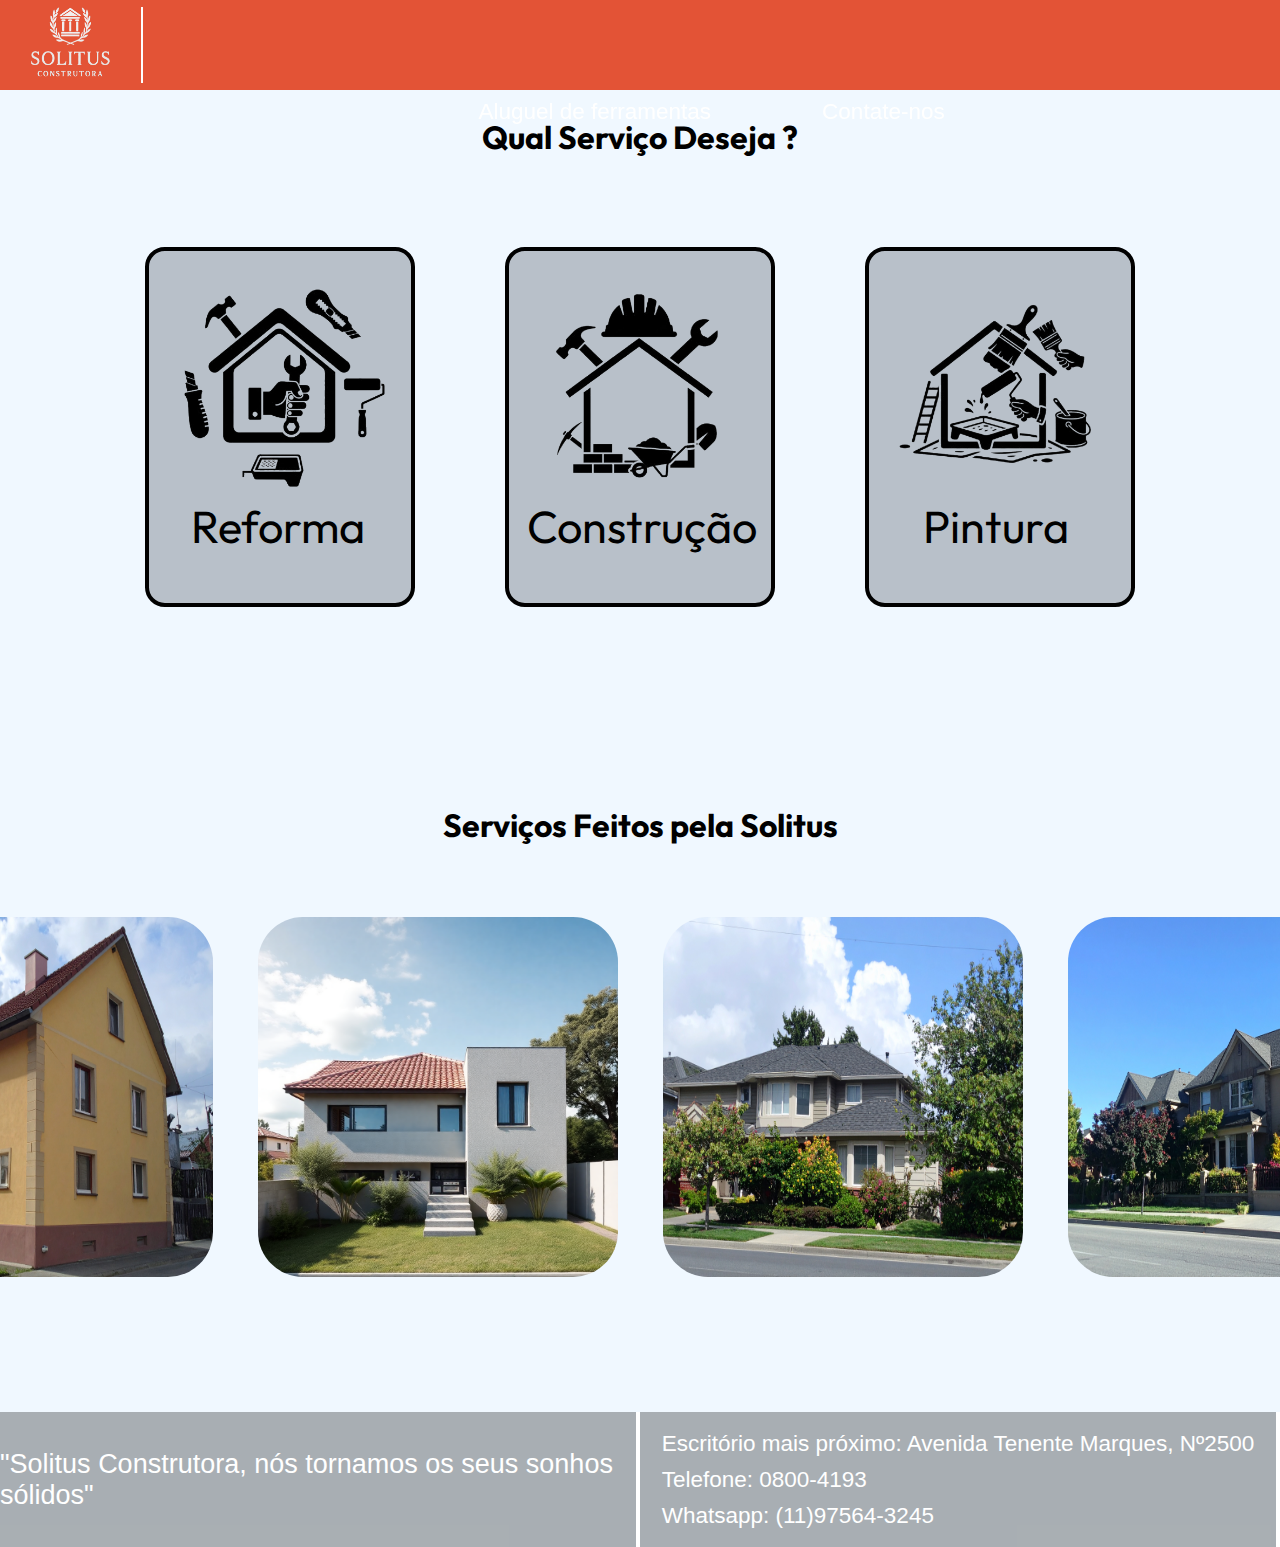
<file: Site Barto IW def/Páginas/index.html>
<!--Louvado seja o nosso Deus, que nas nossas fraquezas e falta de sabedoria nos ajudou...-->
<!DOCTYPE html>
<html lang="pt-br">
<head>
    <meta charset="UTF-8">
    <meta name="viewport" content="width=device-width, initial-scale=1.0">
    <link rel="stylesheet" href="style.css">
    <link rel="preconnect" href="https://fonts.googleapis.com">
<link rel="preconnect" href="https://fonts.gstatic.com" crossorigin>
<link href="https://fonts.googleapis.com/css2?family=Outfit:wght@100..900&display=swap" rel="stylesheet">
    <title>Serviços</title>
</head>
<body>
 <nav class="TB">
        <img class="Fimg" src="../Imagens de IW/logo-removebg-preview.png">
        <hr class="Divisória">
        <ul>
            <li class="indvinfo4"><a href="Protótipo.html">Sobre nós</a></li>
            <li class="indvinfo1"><a href="Protótipo.html">Nossas Obras</a></li>
            <li class="indvinfo3"><a href="Protótipo.html">Pintura</a></li>
            <li class="indvinfo2"><a href="Protótipo.html">Reforma</a></li>
            <!--<li class="indvinfo4"><a href="#">Reforma</a></li>-->
            <li class="indvinfo4"><a href="./alugar.html">Aluguel de ferramentas</a></li>
            <li class="indvinfo4"><a href="https://api.whatsapp.com/send/?phone=5511911027462&text&type=phone_number&app_absent=0">Contate-nos</a></li>
        </ul>
    </nav>
    </div>
     <p class="NS">
            <b>Qual Serviço Deseja ?</b>
     </p>
    <div class="servicos">
    <div class="reforma">
        <a href="https://api.whatsapp.com/send/?phone=5511911027462&text&type=phone_number&app_absent=0">
<img src="../Imagens de IW/reforma.png" >
<span>Reforma</span>
         </a>
</div>   
<div class="construcao">
    <a href="https://api.whatsapp.com/send/?phone=5511911027462&text&type=phone_number&app_absent=0">
<img src="../Imagens de IW/construçao.png" >
<span>Construção</span>
     </a>
</div>   
<div class="pintura">
    <a href="https://api.whatsapp.com/send/?phone=5511911027462&text&type=phone_number&app_absent=0">
<img src="../Imagens de IW/pintura.png" >
<span>Pintura</span>
     </a>
</div>  
</div>  
<p class="SF"><b>Serviços Feitos pela Solitus</b></p>
<div class="servicosprestados">
 <img src="../Imagens de IW/casa.jpg" class="casapintada">
 <img src="../Imagens de IW/casa reformada.png" class="casareformada">
 <img src="../Imagens de IW/casaconstruida.jpg.jpg" class="casaconstruida">
 <img src="../Imagens de IW/casa.jpg.jpg" class="outracasa">
</div>
    <div class="Rodapé">

        <div class="RodEsq">
            <p>"Solitus Construtora, nós tornamos os seus sonhos sólidos"</p>

        </div>

        <div class="RodDir">

        <ul>
             <li><span>Escritório mais próximo: Avenida Tenente Marques, Nº2500</span></li>
             <li><span>Telefone: 0800-4193</span></li>
             <li><span>Whatsapp: (11)97564-3245</span></li>
        </ul>

        </div>
</div>
</body>
</html>
</file>
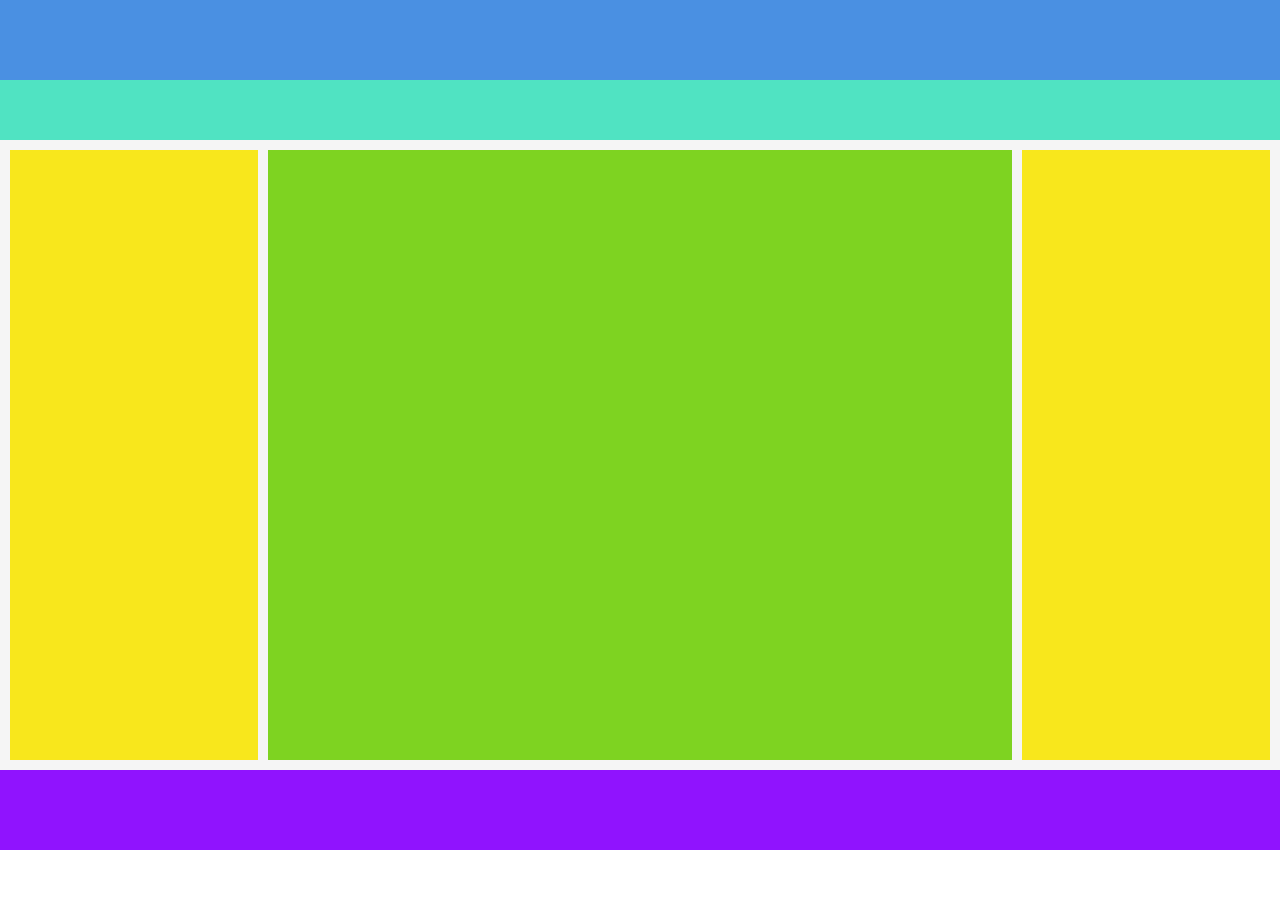
<file: Site Barto IW def/estruturagpt.html>
<!DOCTYPE html>
<html lang="pt-br">
<head>
  <meta charset="UTF-8">
  <meta name="viewport" content="width=device-width, initial-scale=1.0">
  <title>Site Esqueleto</title>
  <style>
    * {
      box-sizing: border-box;
      margin: 0;
      padding: 0;
    }

    body {
      font-family: Arial, sans-serif;
    }

    header {
      background-color: #4a90e2;
      height: 80px;
    }

    nav {
      background-color: #50e3c2;
      height: 60px;
    }

    main {
      display: grid;
      grid-template-columns: 1fr 3fr 1fr; /* lateral - conteúdo - lateral */
      gap: 10px;
      min-height: 70vh;
      padding: 10px;
      background-color: #f5f5f5;
    }

    aside {
      background-color: #f8e71c;
    }

    section {
      background-color: #7ed321;
    }

    footer {
      background-color: #9013fe;
      height: 80px;
    }

    /* Não é responsivo ainda, mas preparado para isso futuramente */
  </style>
</head>
<body>
  <header></header>
  <nav></nav>
  <main>
    <aside></aside>
    <section></section>
    <aside></aside>
  </main>
  <footer></footer>
</body>
</html>
</file>
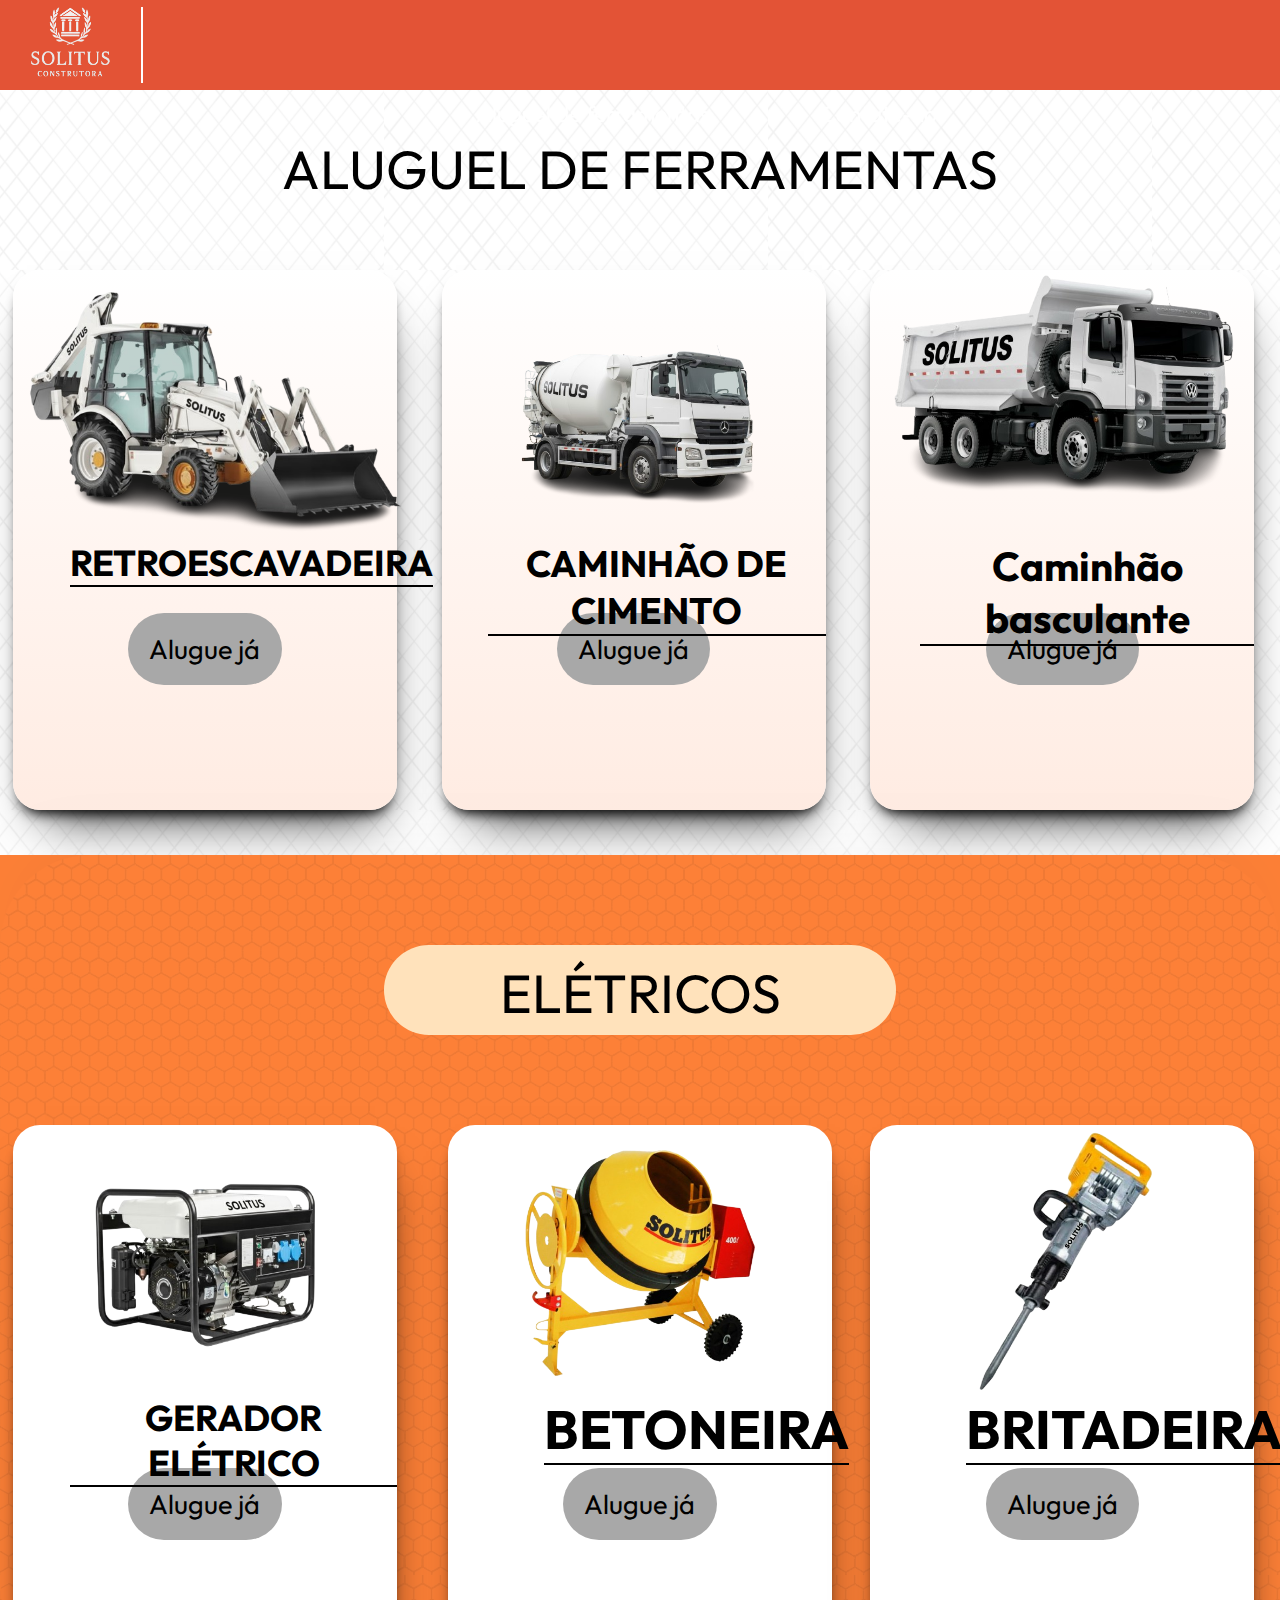
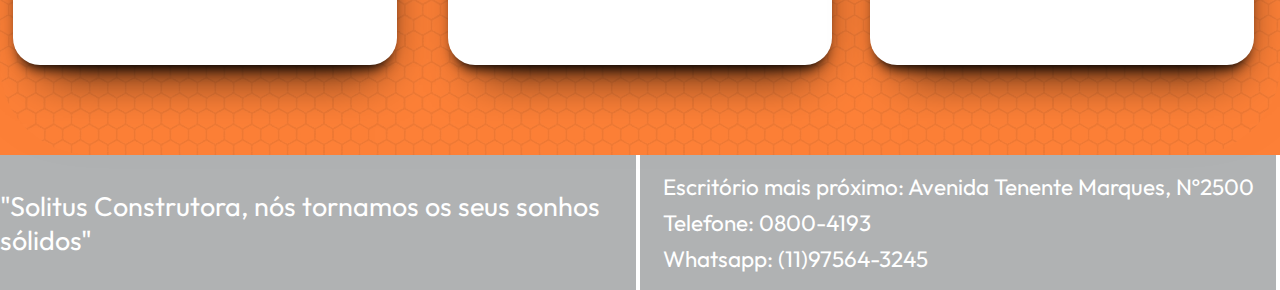
<file: Site Barto IW def/Páginas/alugar.html>
<!DOCTYPE html>
<html lang="pt-br">
<head>
    <meta charset="UTF-8">
    <meta name="viewport" content="width=device-width, initial-scale=1.0">
    <link rel="stylesheet" href="aluguel.css">
    <title>Aluguel de materiais</title>
    <link rel="preconnect" href="https://fonts.googleapis.com">
<link rel="preconnect" href="https://fonts.gstatic.com" crossorigin>
<link href="https://fonts.googleapis.com/css2?family=Outfit:wght@100..900&display=swap" rel="stylesheet">
</head>
<body>
    <nav class="TB">
        <img class="Fimg" src="../ImagensdeIW/logo-removebg-preview.png">
        <hr class="Divisória">
        <ul>
        <li class="indvinfo4"><a href="Protótipo.html">Sobre nós</a></li>
            <li class="indvinfo1"><a href="Protótipo.html">Nossas Obras</a></li>
            <li class="indvinfo3"><a href="Protótipo.html">Pintura</a></li>
            <li class="indvinfo2"><a href="Protótipo.html">Reforma</a></li>
            <!--<li class="indvinfo4"><a href="#">Reforma</a></li>-->
            <li class="indvinfo4"><a href="./alugar.html">Aluguel de ferramentas</a></li>
            <li class="indvinfo4"><a href="https://api.whatsapp.com/send/?phone=5511911027462&text&type=phone_number&app_absent=0">Contate-nos</a></li>    
        </ul>
    </nav>
    <div class="pag1">
        <div class="fundo"></div>
        <p>ALUGUEL DE FERRAMENTAS</p>
        
        <div class="prod">
            <img src="../ImagensdeIW/retro.png" alt="">
            <b><p>RETROESCAVADEIRA</p></b>
            <div class="btn">
            <a href="https://api.whatsapp.com/send/?phone=5511911027462&text&type=phone_number&app_absent=0">Alugue já</a>
        </div>

        </div>

        <div class="prod2">
            <img src="../ImagensdeIW/CaminhaoCimento.png" alt="">
            <b><p>CAMINHÃO DE CIMENTO</p></b>
                <div class="btn">
            <a href="https://api.whatsapp.com/send/?phone=5511911027462&text&type=phone_number&app_absent=0">Alugue já</a>
        </div>
        </div>
        <div class="prod3">
            <img src="../ImagensdeIW/CaminhaoCacanba.png" alt="">
            <b><p style="font-size:4.5vh; margin-left:-12%;">Caminhão basculante</p></b>
           <div class="btn">
            <a href="https://api.whatsapp.com/send/?phone=5511911027462&text&type=phone_number&app_absent=0">Alugue já</a>
        </div>
            </div>
        </div>
    </div>

    <div class="pag2">
        <div class="fundo2"></div>
        <div class="textbg"><p>ELÉTRICOS</p></div>
        
        <div class="prod4">
            <img src="../ImagensdeIW/gerador.png" alt="">
            <b><p>GERADOR ELÉTRICO</p></b>
                            <div class="btn">
            <a href="https://api.whatsapp.com/send/?phone=5511911027462&text&type=phone_number&app_absent=0">Alugue já</a>
        </div>
        </div>
        <div class="prod5">
            <img src="../ImagensdeIW/Betoneira.png" alt="">
            <b><p>BETONEIRA</p></b>
                            <div class="btn">
            <a href="https://api.whatsapp.com/send/?phone=5511911027462&text&type=phone_number&app_absent=0">Alugue já</a>
        </div>
        </div>
        <div class="prod6">
            <img src="../ImagensdeIW/britadeira.png" alt="">
            <b><p>BRITADEIRA</p></b>
                            <div class="btn">
            <a href="https://api.whatsapp.com/send/?phone=5511911027462&text&type=phone_number&app_absent=0">Alugue já</a>
        </div>
        </div>
    </div>

    <div class="Rodapé">

        <div class="RodEsq">
            <p>"Solitus Construtora, nós tornamos os seus sonhos sólidos"</p>

        </div>

        <div class="RodDir">

        <ul>
             <li><span>Escritório mais próximo: Avenida Tenente Marques, Nº2500</span></li>
             <li><span>Telefone: 0800-4193</span></li>
             <li><span>Whatsapp: (11)97564-3245</span></li>
        </ul>

        </div>

    </div>    

</body>
</html>
</file>
<file: Site Barto IW def/Páginas/style.css>
/*Glória a Deus que me ajudou a fazer esse site mesmo fraco.*/
 /*Obs: place-items: center;  Centraliza vertical e horizontal */
*{
    margin: 0;
    padding: 0;
    box-sizing: border-box;
}

a{
    text-decoration:none;
    color:black;
}

body{
        font-family: "Outfit", sans-serif;
        font-optical-sizing: auto;
        font-weight: weight;
        font-style: normal;
        background-color: aliceblue;
        position:relative;
        top:10vh;
}

.TB{
    width:100%;
    height:10vh;
    background-color:#E35336;
    display:flex;
    align-items:center;
    justify-content:space-between;
    position:fixed;
    z-index:999;
    top:0;
    left:0;
}


.Fimg{
    display:flex;
    width:9%;
    height:14vh;
    margin: 0 1%;
}
.Divisória{
    height:8.5vh;
    width:0.3vh;
    background-color:white;
    border-style: none;
} 
nav ul{
    width:100%;
    text-align:center;
}

nav ul li{
    display:inline-block;
    list-style:none;
    margin:6vh 6vh;
    font-size:2.5vh;
    font-family:"Roboto", sans-serif;
   
}

nav ul li a{
    text-decoration:none;
    color:white;
    transition:0.35s;
    cursor:pointer;
}

nav ul li a:hover{
    margin:3vh;
    font-size:2.8vh;
    color:rgb(175, 175, 175);
}

nav ul li a:active{
    color:rgb(141, 141, 141);
}

.servicos{
    display: flex;
    justify-content: center;
    position: relative;
   gap: 10vh;
}

.NS{
font-size: xx-large;
margin-top: 3vh;
text-align: center;

}

.reforma img{
    width: 30vh;
    height: 30vh;
    position: relative;
    right: 0.8vh;
}

.reforma{
    border: solid 0.5vh;
    height: 40vh;
    width: 30vh;
    border-radius: 2.2vh;
    position: relative;
    top: 10vh;
    background-color: #39404b4d;
}

.reforma span{
    font-size: 5vh;
    position: relative;
    left: 4.7vh;
    bottom: 3vh;
}

.construcao img{
    width: 30vh;
    height: 30vh;
    position: relative;
    right: 0.8vh;
}

.construcao{
    border: solid 0.5vh;
    height: 40vh;
    width: 30vh;
    border-radius: 2.2vh;
    position: relative;
    top: 10vh;
    background-color: #39404b4d;
   
}

.construcao span{
    font-size: 5vh;
    position: relative;
    left:2vh;
    bottom: 3vh;
}


.pintura img{
    width: 30vh;
    height: 30vh;
    position: relative;
    right: 0.8vh;
}

.pintura{
    border: solid 0.5vh;
    height: 40vh;
    width: 30vh;
    border-radius: 2.2vh;
    position: relative;
    top: 10vh;
    background-color: #39404b4d;
   
}

.pintura span{
    font-size: 5vh;
    position: relative;
    left:6vh;
    bottom: 3vh;
}

.SF{ 
    font-size: xx-large;
     text-align: center;
     position: relative;
     top: 32vh;
     z-index: 1;
}

.servicosprestados{
    height: 70vh;
    width: 90%;
    position: relative;
   justify-content: center;
    margin: auto;
    top: 20vh;
    border-radius: 5vh;
    display: flex;
    gap: 5vh;
}

.casareformada{
    width: 40vh;
    height: 40vh;
    position: relative;
    top: 20vh;
    border-radius: 5vh;
    display: block;
}

.casapintada{
    width: 40vh;
    height: 40vh;
    position: relative;
    top: 20vh;
    border-radius: 5vh;
    display: block;
}

.casaconstruida{
    width: 40vh;
    height: 40vh;
    position: relative;
    top: 20vh;
    border-radius: 5vh;
    display: block;
}

.outracasa{
    width: 40vh;
    height: 40vh;
    position: relative;
    top: 20vh;
    border-radius: 5vh;
    display: block;
}

.Rodapé{
    width:100%;
    height:15vh;
    background-color: #6064657e;
    display:flex;
    align-items:center;
    position:relative;
    top:25vh;
}

.RodEsq{
    width:50%;
    height:15vh;
    background-color:transparent;
    display:flex;
    align-items:center;
    justify-content:center;
    color:white;
    font-size:3vh;
    font-family:"Lora", sans-serif;
    border-right:0.5vh solid white;
}

.RodDir{
    width:50%;
    height:15vh;
    background-color:transparent;
    display:flex;
    align-items:center;
    justify-content:center;
    color:white;
    font-size:2.5vh;
    font-family:"Lora", sans-serif;
    border-right:0.5vh solid white;
    
}

.RodDir ul{
    list-style-type:none;
    line-height:4vh;
}
</file>
<file: Site Barto IW def/Páginas/aluguel.css>
*{
    padding: 0;
    margin: 0;
    font-family: "Outfit", sans-serif;
}

nav {
    z-index:10;
}

.TB{
    width:100%;
    height:10vh;
    background-color:#E35336;
    display:flex;
    align-items:center;
    justify-content:space-between;
    position:fixed;
}


.Fimg{
    display:flex;
    width:9%;
    height:14vh;
    margin:1%;
}
.Divisória{
    height:8.5vh;
    width:0.3vh;
    background-color:white;
    border-style: none;
} 
nav ul{
    width:100%;
    text-align:center;
}

nav ul li{
    display:inline-block;
    list-style:none;
    margin:6vh 6vh;
    font-size:2.5vh;
    font-family:"Roboto", sans-serif;
   
}

nav ul li a{
    text-decoration:none;
    color:white;
    transition:0.35s;
    cursor:pointer;
}

nav ul li a:hover{
    margin:3vh;
    font-size:2.8vh;
    color:rgb(175, 175, 175);
}

nav ul li a:active{
    color:rgb(141, 141, 141);
}


.pag1{
    height: 100vh;
    width: 100%;
    background-color: rgb(255, 255, 255);
    display: flex;
    justify-content: center;
    text-align: center;

}

.fundo{
    height: 100vh;
    width: 100%;
    background-color: rgb(255, 255, 255);
    display: flex;
    justify-content: center;
    text-align: center;
    background-image:url("../ImagensdeIW/GradeLateral.png");
    background-size: 30% 30%;
    opacity: 5%;
    transition:0.75s;
}
/* grade lateral caso outras do teste da errado https://img.freepik.com/premium-vector/grid-45-degrees_248267-25.jpg*/
.pag2{
    height: 100vh;
    width: 100%;
    background-color: #fd8037;
    display: flex;
    justify-content: center;
    text-align: center;
    float: left;
    z-index: 2;
    position: absolute;
    top: 95vh;
}


.pag1 p{
    position: absolute;
    top: 15%;
    font-size: 6vh;
}


.prod{
    height: 60vh;
    width: 30%;
    box-shadow: 0px 10px 13px -7px #000000, 5px 29px 50px -27px #000000;
    position: absolute;
    top: 30%;
    left: 1%;
    border-radius:3vh;
    background: linear-gradient(180deg,rgba(255, 255, 255, 1) 0%, rgba(255, 139, 82, 1) 600%);
}

.prod2{
    height: 60vh;
    width: 30%;
    box-shadow: 0px 10px 13px -7px #000000, 5px 29px 50px -27px #000000;
    position: absolute;
    top: 30%;
    left: 34.5%;
    border-radius:3vh;
    background: linear-gradient(180deg,rgba(255, 255, 255, 1) 0%, rgba(255, 139, 82, 1) 600%);
}

.prod3{
    height: 60vh;
    width: 30%;
    box-shadow: 0px 10px 13px -7px #000000, 5px 29px 50px -27px #000000;
    position: absolute;
    top: 30%;
    left: 68%;
    border-radius:3vh;
    background: linear-gradient(180deg,rgba(255, 255, 255, 1) 0%, rgba(255, 139, 82, 1) 600%);
}

.prod img{
    height: 30vh;
    width: auto;
    top: 20%;
}

.prod2 img{
    height: 30vh;
    width: auto;
}

.prod3 img{
    height: 30vh;
    width: auto;
}

.prod4 img{
    height: 30vh;
    width: auto;
    top: 20%;
}

.prod5 img{
    height: 30vh;
    width: auto;
    top: 20%;
}

.prod6 img{
    height: 30vh;
    width: auto;
    top: 20%;
}

.btn  p{
    display: flex;
    justify-content: center;
    text-align:center;
    align-items:center;
    font-size: 5vh;
}

.prod b p{
    opacity: 100%;
    top:30vh;
    left: 15%;
    font-size: 4vh;
    border-bottom: #000000 0.3vh solid;
}

.prod p:hover{
    transform: scale(105%);
    transition: 0.2s;
}

.btn{
    height: 8vh;
    width: 40%;
    background-color: #a8a8a8;
    margin-top: 18%;
    margin-left: 30%;
    border-radius: 50vh;
    display: flex;
    justify-content: center;
    text-align:center;
    align-items:center;
}

.btn {
    height: 8vh;
    width: 40%;
    background-color: #a8a8a8;
    margin-top: 18%;
    margin-left: 30%;
    border-radius: 50vh;
    display: flex;
    justify-content: center;
    align-items: center;
}

.btn a {
    text-decoration: none;
    color: black; /* ou branco, se quiser contraste */
    font-size: 3vh;
    display: flex;
    justify-content: center;
    align-items: center;
    width: 100%;
    height: 100%;
}


.btn:hover{
    background-color: #FF9A3B;
    transition: 0.3s;
    color: white;
}

.prod:hover{
    transform: scale(110%);
    transition: 0.2s;
    opacity: 100%;
    background: linear-gradient(180deg,rgba(255, 255, 255, 1) 0%, rgb(103, 103, 103) 300%);
}

.prod2:hover{
    transform: scale(110%);
    transition: 0.2s;
}


.prod2 div p{
    opacity: 100%;
    top: 44vh;
    left: 33%;
    font-size: 5vh;
}

.prod2 b p{
    opacity: 100%;
    top:30vh;
    left: 12%;
    font-size: 4.1vh;
    border-bottom: #000000 0.3vh solid;
}

.prod2 p:hover{
    transform: scale(105%);
    transition: 0.2s;
}

.btn2{
    height: 10vh;
    width: 40%;
    background-color: #a8a8a8;
    margin-top: 18%;
    margin-left: 30%;
    border-radius: 50vh;
    display: flex;
    align-items: center;
    align-content: center;
}

.btn2:hover{
    background-color: #FF9A3B;
    transition: 0.3s;
    color: white;
}

.prod2:hover{
    transform: scale(110%);
    transition: 0.2s;
    opacity: 100%;
    background: linear-gradient(180deg,rgba(255, 255, 255, 1) 0%, rgb(103, 103, 103) 300%);
}



.prod3:hover{
    transform: scale(110%);
    transition: 0.2s;
}

/**/

.prod3 p{
    opacity: 100%;
    top: 44vh;
    left: 33%;
    font-size: 5vh;
}


.prod3 b p{
    opacity: 100%;
    top:30vh;
    left: 25%;
    font-size: 6vh;
    border-bottom: #000000 0.3vh solid;
}

.prod3 p:hover{
    transform: scale(105%);
    transition: 0.2s;
}

.btn3{
    height: 10vh;
    width: 40%;
    background-color: #a8a8a8;
    margin-top: 18%;
    margin-left: 30%;
    border-radius: 50vh;
    display: flex;
    align-items: center;
    align-content: center;
}

.btn3:hover{
    background-color: #FF9A3B;
    transition: 0.3s;
    color: white;
}

.prod3:hover{
    transform: scale(110%);
    transition: 0.2s;
    opacity: 100%;
    background: linear-gradient(180deg,rgba(255, 255, 255, 1) 0%, rgb(103, 103, 103) 300%);
}


/**/

/**/

.prod4 div p{
    opacity: 100%;
    top: 44vh;
    left: 33%;
    font-size: 5vh;
}


.prod4 b p{
    opacity: 100%;
    top:30vh;
    left: 15%;
    font-size: 4vh;
    border-bottom: #000000 0.3vh solid;
}

.prod4 p:hover{
    transform: scale(105%);
    transition: 0.2s;
}

.btn4{
    height: 10vh;
    width: 40%;
    background-color: #a8a8a8;
    margin-top: 18%;
    margin-left: 30%;
    border-radius: 50vh;
    display: flex;
    align-items: center;
    align-content: center;
}

.btn4:hover{
    background-color: #FF9A3B;
    transition: 0.3s;
    color: white;
}

.prod4:hover{
    transform: scale(110%);
    transition: 0.2s;
    opacity: 100%;
    background: linear-gradient(180deg,rgba(255, 255, 255, 1) 0%, rgb(103, 103, 103) 300%);
}


/**/

/**/

.prod5 div p{
    opacity: 100%;
    top: 44vh;
    left: 33%;
    font-size: 5vh;
}


.prod5 b p{
    opacity: 100%;
    top:30vh;
    left: 25%;
    font-size: 6vh;
    border-bottom: #000000 0.3vh solid;
}

.prod5 p:hover{
    transform: scale(105%);
    transition: 0.2s;
}

.btn5{
    height: 10vh;
    width: 40%;
    background-color: #a8a8a8;
    margin-top: 18%;
    margin-left: 30%;
    border-radius: 50vh;
    display: flex;
    align-items: center;
    align-content: center;
}

.btn5:hover{
    background-color: #FF9A3B;
    transition: 0.3s;
    color: white;
}

.prod5:hover{
    transform: scale(110%);
    transition: 0.2s;
    opacity: 100%;
    background: linear-gradient(180deg,rgba(255, 255, 255, 1) 0%, rgb(103, 103, 103) 300%);
}


/**/

/**/

.prod6 div p{
    opacity: 100%;
    top: 44vh;
    left: 33%;
    font-size: 5vh;
}


.prod6 b p{
    opacity: 100%;
    top:30vh;
    left: 25%;
    font-size: 6vh;
    border-bottom: #000000 0.3vh solid;
}

.prod6 p:hover{
    transform: scale(105%);
    transition: 0.2s;
}

.btn6{
    height: 10vh;
    width: 40%;
    background-color: #a8a8a8;
    margin-top: 18%;
    margin-left: 30%;
    border-radius: 50vh;
    display: flex;
    align-items: center;
    align-content: center;
}

.btn6:hover{
    background-color: #FF9A3B;
    transition: 0.3s;
    color: white;
}

.prod6:hover{
    transform: scale(110%);
    transition: 0.2s;
    opacity: 100%;
    background: linear-gradient(180deg,rgba(255, 255, 255, 1) 0%, rgb(103, 103, 103) 300%);
}


/**/

.prod4{
    height: 60vh;
    width: 30%;
    box-shadow: 0px 10px 13px -7px #000000, 5px 29px 50px -27px #000000;
    position: absolute;
    top: 30%;
    left: 1%;
    border-radius:3vh;
    background-color: white;
}

.prod5{
    height: 60vh;
    width: 30%;
    box-shadow: 0px 10px 13px -7px #000000, 5px 29px 50px -27px #000000;
    position: absolute;
    top: 30%;
    left: 35%;
    border-radius:3vh;
    background-color: white;
}

.prod6{
    height: 60vh;
    width: 30%;
    box-shadow: 0px 10px 13px -7px #000000, 5px 29px 50px -27px #000000;
    position: absolute;
    top: 30%;
    left: 68%;
    border-radius:3vh;
    background-color: white;
}

.pag2 p{
    position: absolute;
    top: 15%;
    font-size: 6vh;
}

.prod4:hover{
    transform: scale(110%);
    transition: 0.2s;
}

.prod5:hover{
    transform: scale(110%);
    transition: 0.2s;

}

.prod6:hover{
    transform: scale(110%);
    transition: 0.2s;
}

.fundo2{
    height: 100vh;
    width: 100%;
    background-color: #fd8037;
    display: flex;
    justify-content: center;
    text-align: center;
    float: left;
    border-radius: 10vh;
    position: absolute;
    background-image: url("../ImagensdeIW/GradeHexagonal.png");
    opacity: 5%;
    box-shadow: 0px -24px 50px -22px rgba(0,0,0,0.7);

}

.textbg{
    height: 10vh;
    width: 40%;
    background-color: rgb(255, 226, 187);
    position: absolute;
    top: 10%;
    display: flex;
    justify-content: center;
    text-align: center;
    border-radius: 5vh;
}

.Rodapé{
    width:100%;
    height:15vh;
    background-color: #6064657e;
    display:flex;
    align-items:center;
    position:absolute;
    margin-top:95vh;
}

.RodEsq{
    width:50%;
    height:15vh;
    background-color:transparent;
    display:flex;
    align-items:center;
    justify-content:center;
    color:white;
    font-size:3vh;
    font-family:"Lora", sans-serif;
    border-right:0.5vh solid white;
}

.RodDir{
    width:50%;
    height:15vh;
    background-color:transparent;
    display:flex;
    align-items:center;
    justify-content:center;
    color:white;
    font-size:2.5vh;
    font-family:"Lora", sans-serif;
    border-right:0.5vh solid white;
    
}

.RodDir ul{
    list-style-type:none;
    line-height:4vh;
}
</file>
